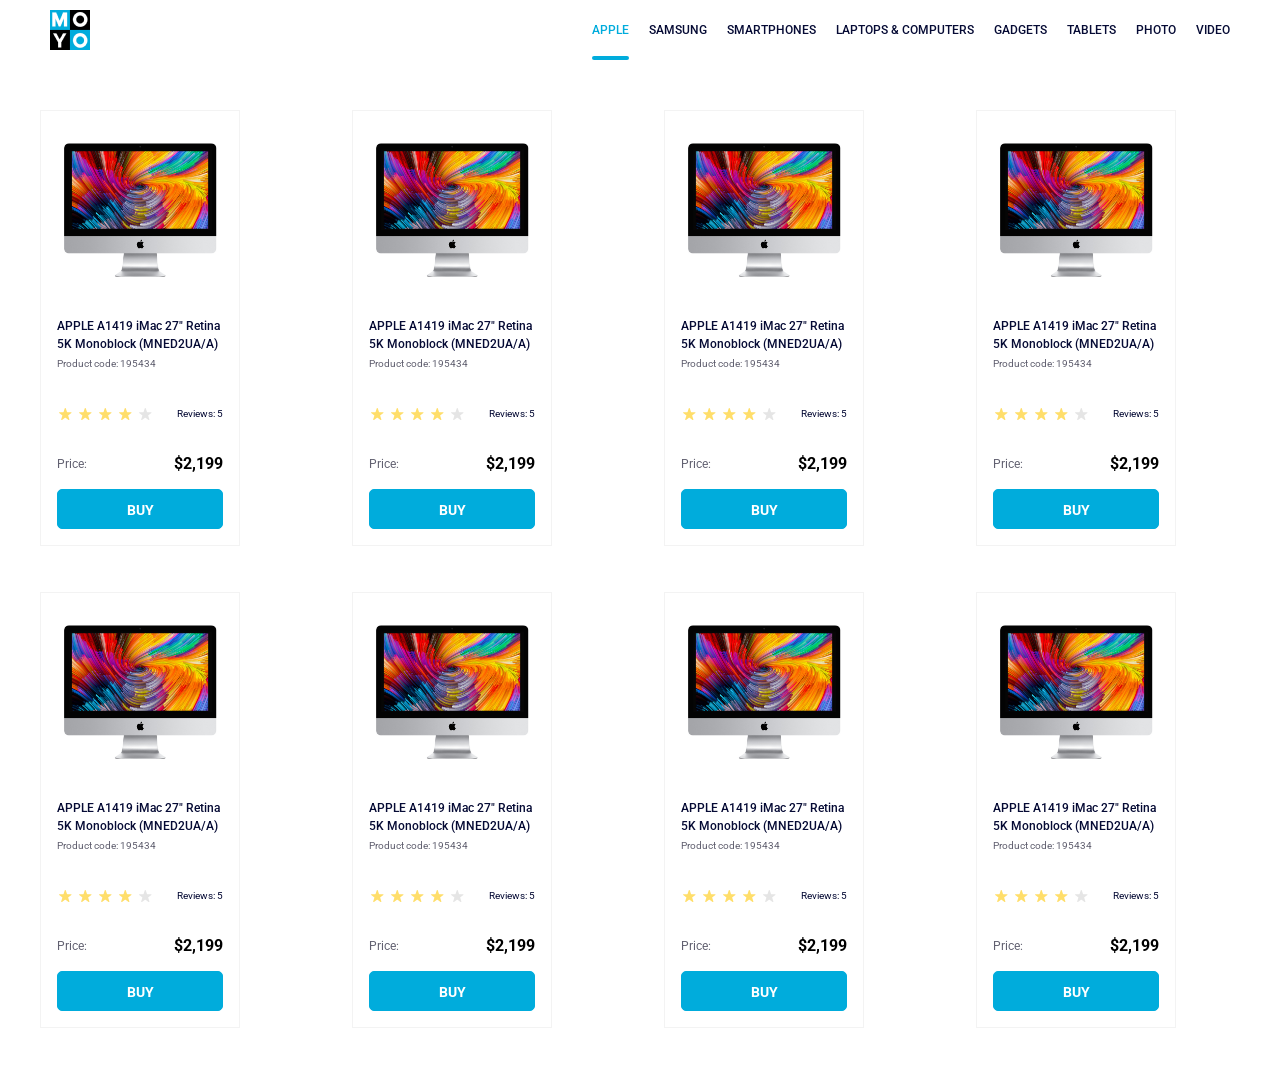
<file: index.html>
<!doctype html><html lang="en"><head><meta charset="utf-8"><meta name="viewport" content="width=device-width, initial-scale=1.0"><title>Catalog</title><link rel="preconnect" href="https://fonts.gstatic.com"><link href="https://fonts.googleapis.com/css2?family=Roboto:wght@400;500;700&display=swap" rel="stylesheet"><link rel="stylesheet" href="index.6029a3b5.css"></head><body> <header class="header"> <a class="logo" href="index.html"> <img class="logo__img" src="logo.eddae0ff.png" alt="Moyo logo"> </a> <nav class="nav"> <ul class="nav__list"> <li class="nav__item"> <a href="#" class="is-active nav__link"> Apple </a> </li> <li class="nav__item"> <a href="#" class="nav__link"> Samsung </a> </li> <li class="nav__item"> <a href="#" class="nav__link"> Smartphones </a> </li> <li class="nav__item"> <a href="#" class="nav__link" data-qa="nav-hover"> Laptops & computers </a> </li> <li class="nav__item"> <a href="#" class="nav__link"> Gadgets </a> </li> <li class="nav__item"> <a href="#" class="nav__link"> Tablets </a> </li> <li class="nav__item"> <a href="#" class="nav__link"> Photo </a> </li> <li class="nav__item"> <a href="#" class="nav__link"> Video </a> </li> </ul> </nav> </header> <main> <div class="card" data-qa="card"> <img class="card__image" src="imac.202c52ff.jpeg" alt="Imac"> <a href="#" class="card__title"> APPLE A1419 iMac 27" Retina <br> 5K Monoblock (MNED2UA/A) </a> <p class="card__code">Product code: 195434</p> <div class="stars stars--4"> <div class="stars__container"> <div class="stars__star"></div> <div class="stars__star"></div> <div class="stars__star"></div> <div class="stars__star"></div> <div class="stars__star"></div> </div> <p class="stars__review">Reviews: 5</p> </div> <div class="card__price"> <span class="card__price-label">Price:</span> <span class="card__price-number">$2,199</span> </div> <div class="card__actions"> <a href="#" class="card__button" data-qa="card-hover"> BUY </a> </div> </div> <div class="card"> <img class="card__image" src="imac.202c52ff.jpeg" alt="Imac"> <a href="#" class="card__title"> APPLE A1419 iMac 27" Retina <br> 5K Monoblock (MNED2UA/A) </a> <p class="card__code">Product code: 195434</p> <div class="stars stars--4"> <div class="stars__container"> <div class="stars__star"></div> <div class="stars__star"></div> <div class="stars__star"></div> <div class="stars__star"></div> <div class="stars__star"></div> </div> <p class="stars__review">Reviews: 5</p> </div> <div class="card__price"> <span class="card__price-label">Price:</span> <span class="card__price-number">$2,199</span> </div> <div class="card__actions"> <a href="#" class="card__button"> BUY </a> </div> </div> <div class="card"> <img class="card__image" src="imac.202c52ff.jpeg" alt="Imac"> <a href="#" class="card__title"> APPLE A1419 iMac 27" Retina <br> 5K Monoblock (MNED2UA/A) </a> <p class="card__code">Product code: 195434</p> <div class="stars stars--4"> <div class="stars__container"> <div class="stars__star"></div> <div class="stars__star"></div> <div class="stars__star"></div> <div class="stars__star"></div> <div class="stars__star"></div> </div> <p class="stars__review">Reviews: 5</p> </div> <div class="card__price"> <span class="card__price-label">Price:</span> <span class="card__price-number">$2,199</span> </div> <div class="card__actions"> <a href="#" class="card__button"> BUY </a> </div> </div> <div class="card"> <img class="card__image" src="imac.202c52ff.jpeg" alt="Imac"> <a href="#" class="card__title"> APPLE A1419 iMac 27" Retina <br> 5K Monoblock (MNED2UA/A) </a> <p class="card__code">Product code: 195434</p> <div class="stars stars--4"> <div class="stars__container"> <div class="stars__star"></div> <div class="stars__star"></div> <div class="stars__star"></div> <div class="stars__star"></div> <div class="stars__star"></div> </div> <p class="stars__review">Reviews: 5</p> </div> <div class="card__price"> <span class="card__price-label">Price:</span> <span class="card__price-number">$2,199</span> </div> <div class="card__actions"> <a href="#" class="card__button" data-qa="hover"> BUY </a> </div> </div> <div class="card"> <img class="card__image" src="imac.202c52ff.jpeg" alt="Imac"> <a href="#" class="card__title"> APPLE A1419 iMac 27" Retina <br> 5K Monoblock (MNED2UA/A) </a> <p class="card__code">Product code: 195434</p> <div class="stars stars--4"> <div class="stars__container"> <div class="stars__star"></div> <div class="stars__star"></div> <div class="stars__star"></div> <div class="stars__star"></div> <div class="stars__star"></div> </div> <p class="stars__review">Reviews: 5</p> </div> <div class="card__price"> <span class="card__price-label">Price:</span> <span class="card__price-number">$2,199</span> </div> <div class="card__actions"> <a href="#" class="card__button"> BUY </a> </div> </div> <div class="card"> <img class="card__image" src="imac.202c52ff.jpeg" alt="Imac"> <a href="#" class="card__title"> APPLE A1419 iMac 27" Retina <br> 5K Monoblock (MNED2UA/A) </a> <p class="card__code">Product code: 195434</p> <div class="stars stars--4"> <div class="stars__container"> <div class="stars__star"></div> <div class="stars__star"></div> <div class="stars__star"></div> <div class="stars__star"></div> <div class="stars__star"></div> </div> <p class="stars__review">Reviews: 5</p> </div> <div class="card__price"> <span class="card__price-label">Price:</span> <span class="card__price-number">$2,199</span> </div> <div class="card__actions"> <a href="#" class="card__button"> BUY </a> </div> </div> <div class="card"> <img class="card__image" src="imac.202c52ff.jpeg" alt="Imac"> <a href="#" class="card__title"> APPLE A1419 iMac 27" Retina <br> 5K Monoblock (MNED2UA/A) </a> <p class="card__code">Product code: 195434</p> <div class="stars stars--4"> <div class="stars__container"> <div class="stars__star"></div> <div class="stars__star"></div> <div class="stars__star"></div> <div class="stars__star"></div> <div class="stars__star"></div> </div> <p class="stars__review">Reviews: 5</p> </div> <div class="card__price"> <span class="card__price-label">Price:</span> <span class="card__price-number">$2,199</span> </div> <div class="card__actions"> <a href="#" class="card__button"> BUY </a> </div> </div> <div class="card"> <img class="card__image" src="imac.202c52ff.jpeg" alt="Imac"> <a href="#" class="card__title"> APPLE A1419 iMac 27" Retina <br> 5K Monoblock (MNED2UA/A) </a> <p class="card__code">Product code: 195434</p> <div class="stars stars--4"> <div class="stars__container"> <div class="stars__star"></div> <div class="stars__star"></div> <div class="stars__star"></div> <div class="stars__star"></div> <div class="stars__star"></div> </div> <p class="stars__review">Reviews: 5</p> </div> <div class="card__price"> <span class="card__price-label">Price:</span> <span class="card__price-number">$2,199</span> </div> <div class="card__actions"> <a href="#" class="card__button"> BUY </a> </div> </div> </main> </body></html>
</file>
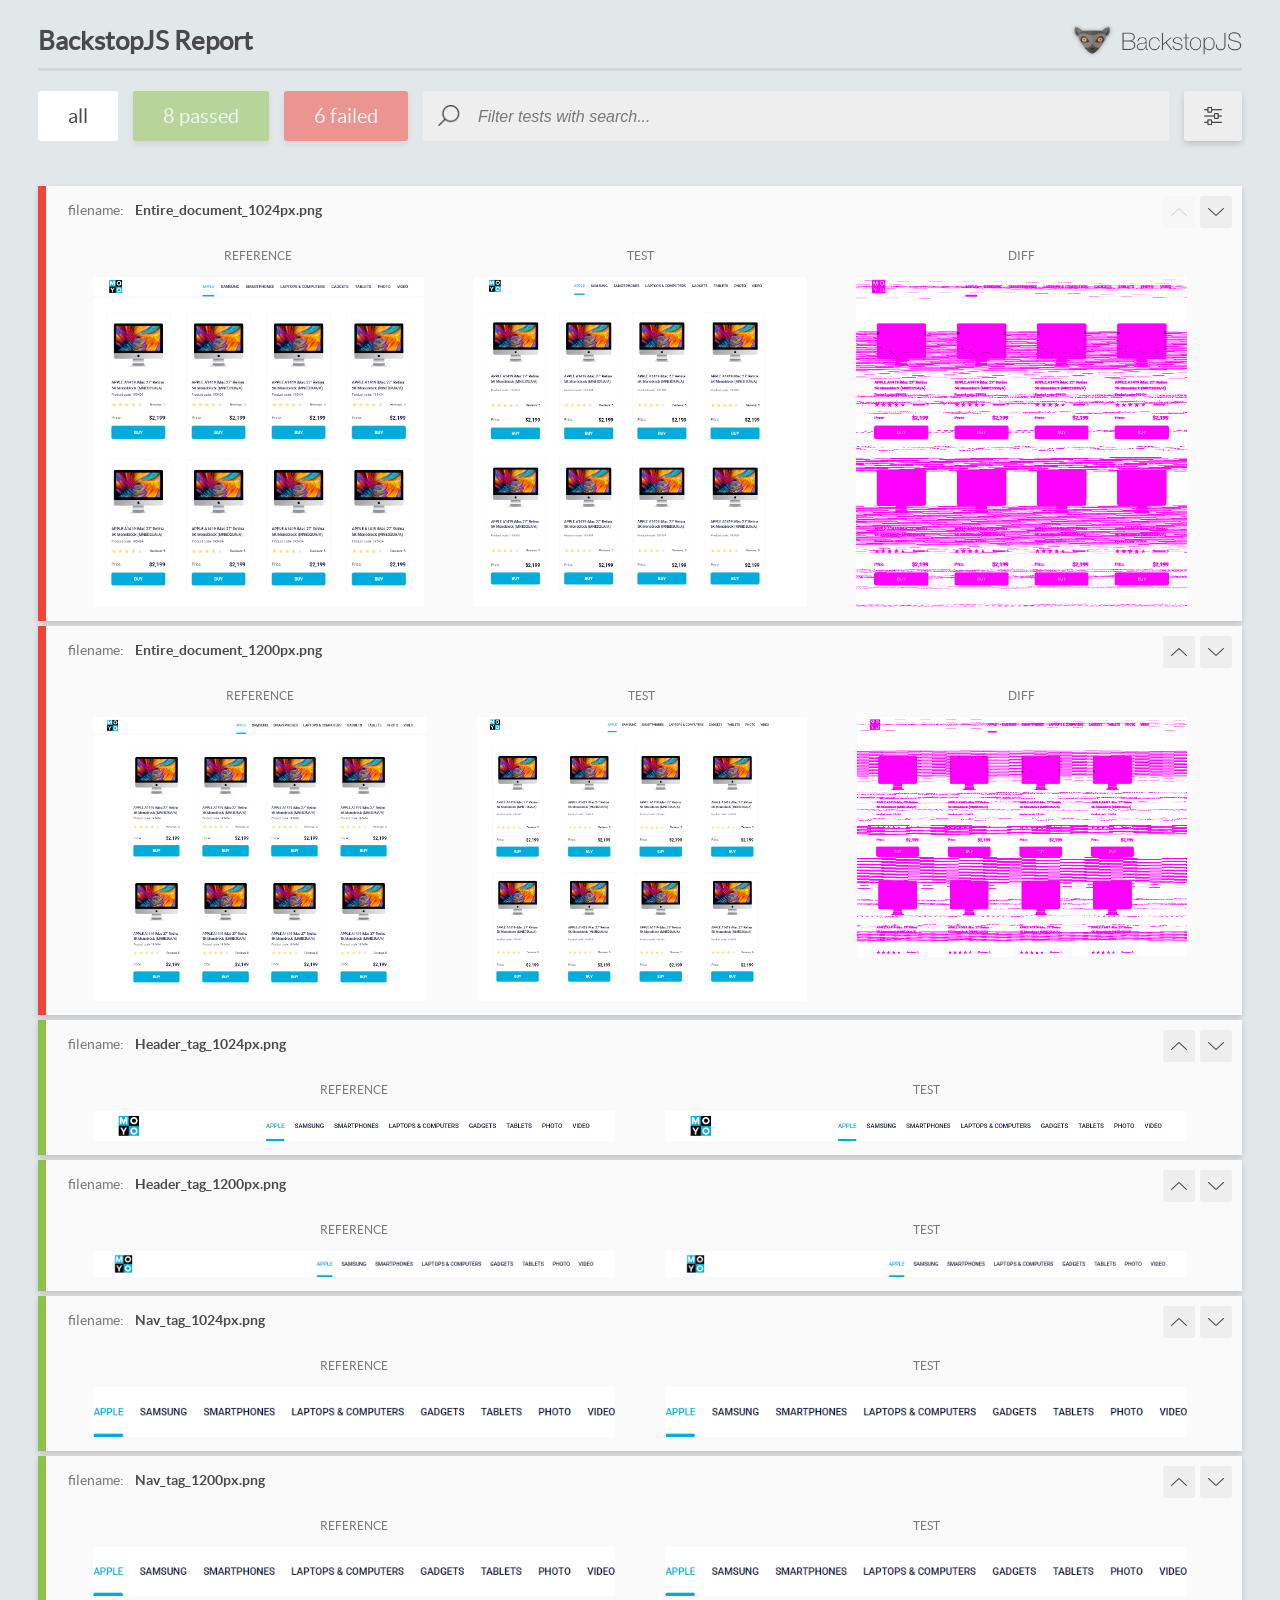
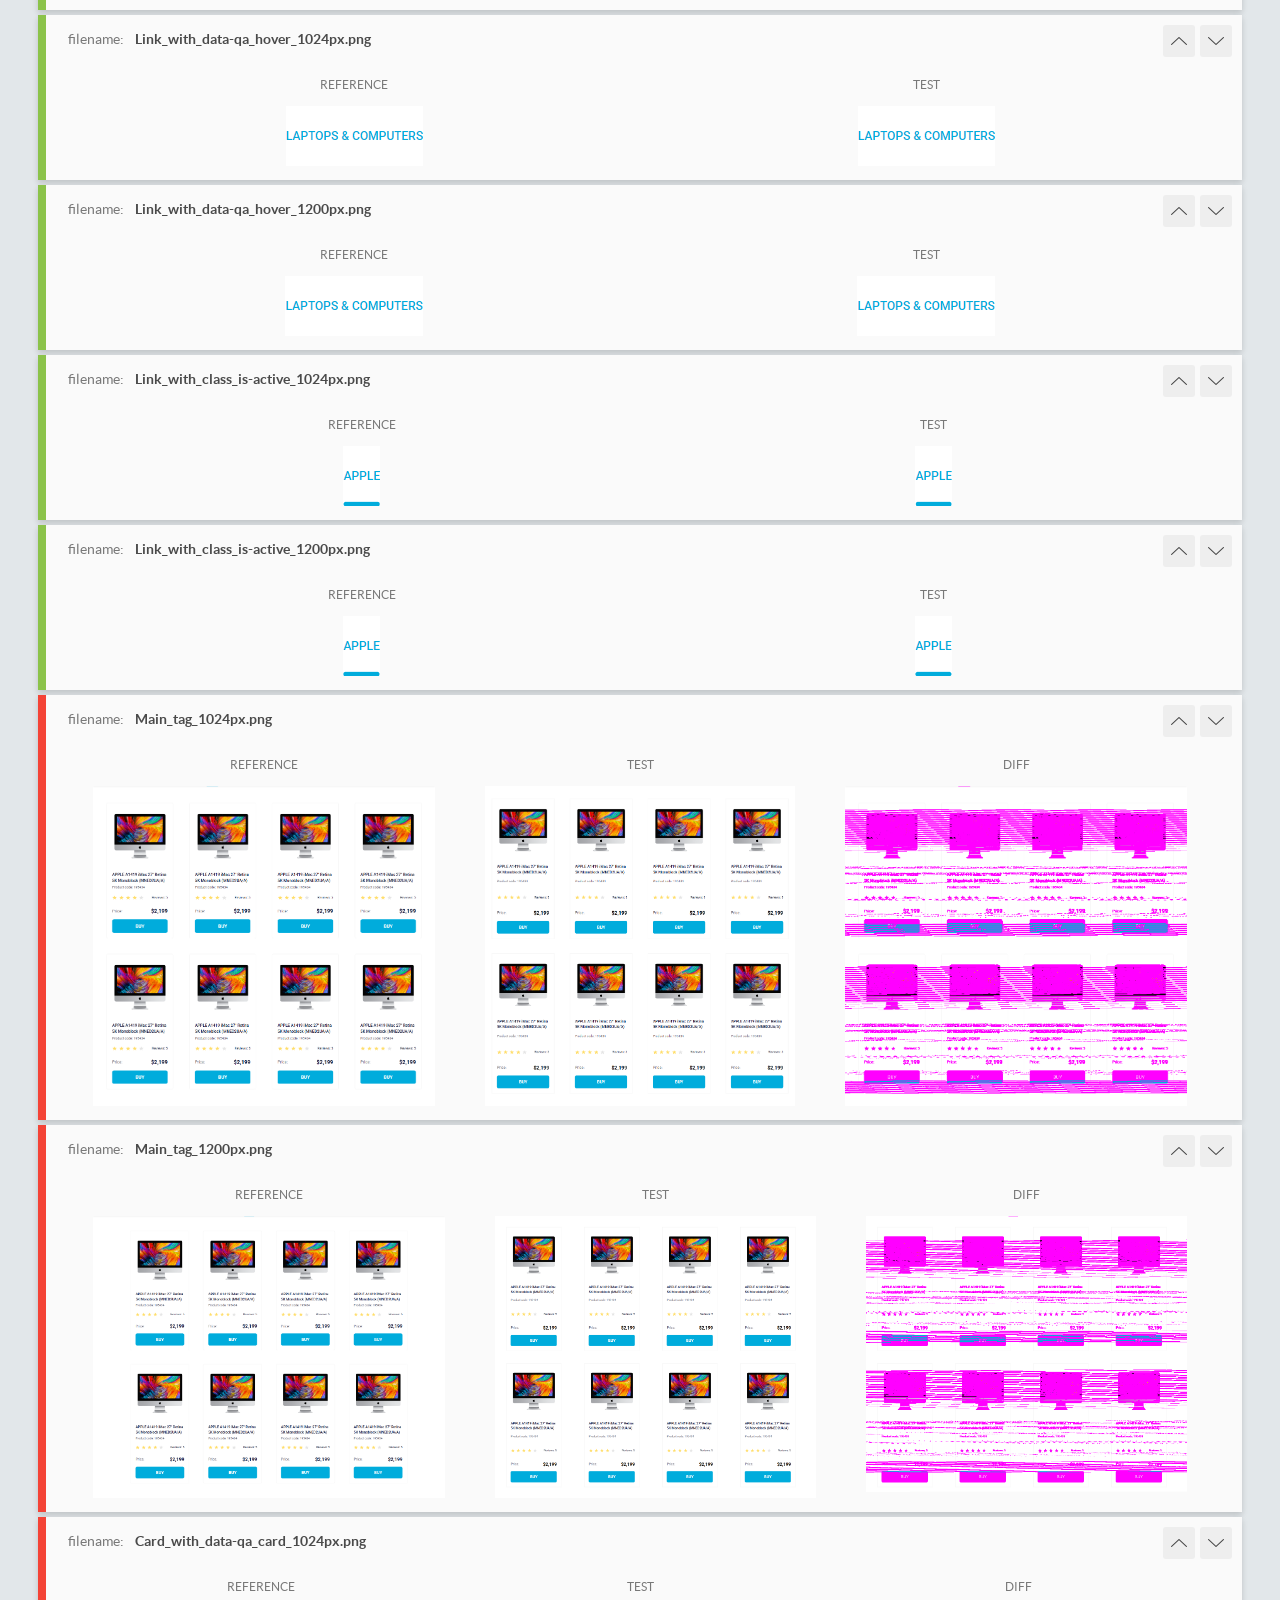
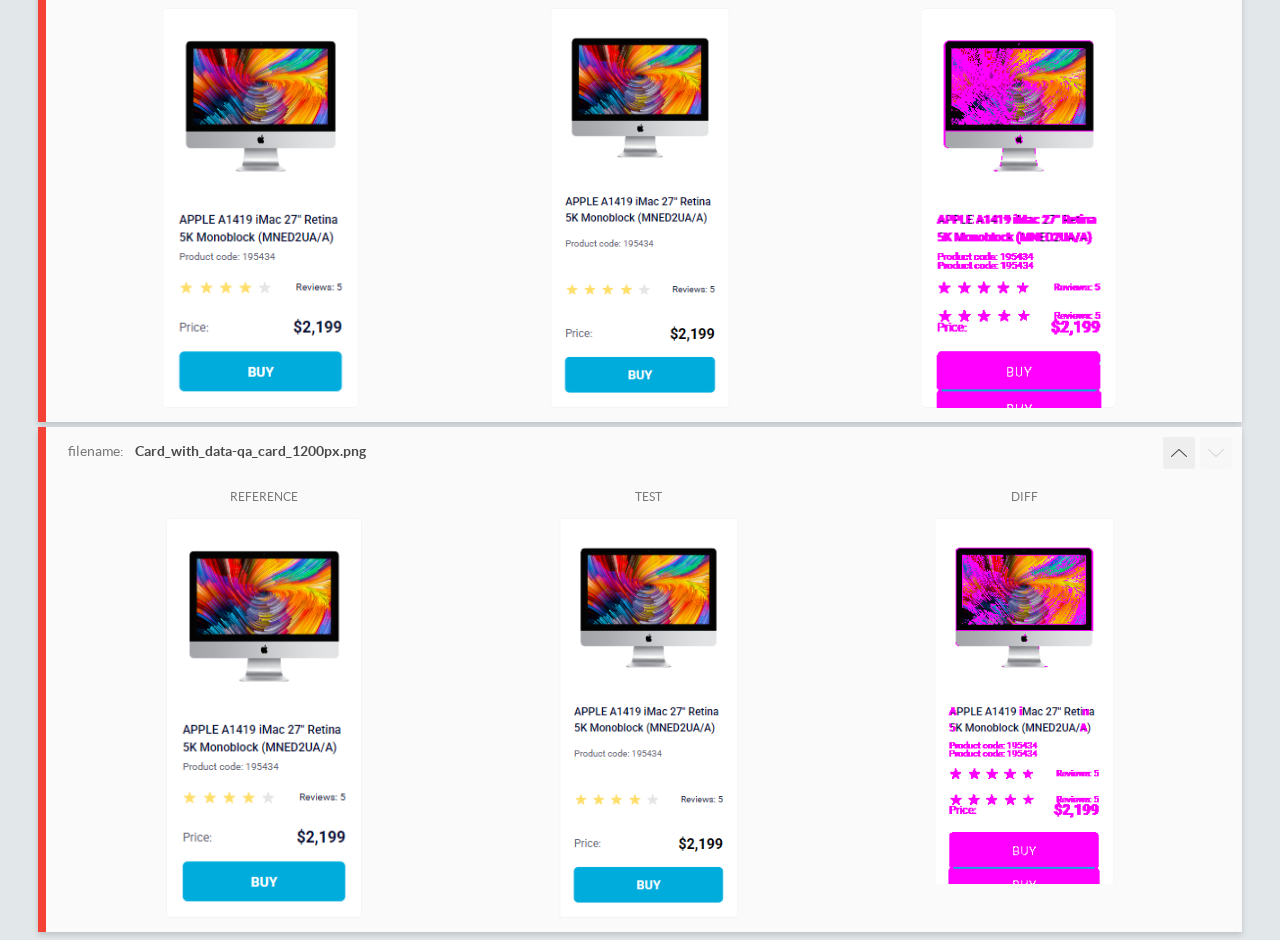
<file: report/html_report/index.html>
<!DOCTYPE html>
<html>
  <head>
    <meta charset="utf-8">
    <!-- Disable Cache -->
    <meta http-equiv="Cache-Control" content="no-cache, no-store, must-revalidate">
    <meta http-equiv="Pragma" content="no-cache">
    <meta http-equiv="Expires" content="0">

    <title>BackstopJS Report</title>

    <style>
      @font-face {
          font-family: 'latoregular';
          src: url('./assets/fonts/lato-regular-webfont.woff2') format('woff2'),
              url('./assets/fonts/lato-regular-webfont.woff') format('woff');
          font-weight: 400;
          font-style: normal;
      }
      @font-face {
          font-family: 'latobold';
          src: url('./assets/fonts/lato-bold-webfont.woff2') format('woff2'),
              url('./assets/fonts/lato-bold-webfont.woff') format('woff');
          font-weight: 700;
          font-style: normal;
      }

      .ReactModal__Body--open {
          overflow: hidden;
      }
      .ReactModal__Body--open .header {
        display: none;
      }

    </style>
  </head>
  <body style="background-color: #E2E7EA">
    <div id="root">

    </div>
    <script>
      function report (report) { // eslint-disable-line no-unused-vars
        window.tests = report;
      }
    </script>
    <script src="config.js"></script>
    <script src="index_bundle.js"></script>
  </body>
</html>
</file>
<file: index.6029a3b5.css>
:root{--color-hover:#00acdc;--nav-height:60px}.header{background-color:#fff;justify-content:space-between;align-items:center;width:100%;padding:0 50px;display:flex}.logo__img{width:auto;height:40px;display:block}.nav__list{margin:0;padding:0;list-style:none;display:flex}.nav{margin-right:100px}.nav__item:not(:last-child){margin-right:20px}.nav__link{height:var(--nav-height);text-transform:uppercase;color:#060b35;align-items:center;font-size:12px;text-decoration:none;transition:color .3s;display:flex;position:relative;overflow:hidden}.nav__link:after{content:"";background-color:var(--color-hover);border-radius:8px;width:0%;height:3px;position:absolute;bottom:0;left:0}.is-active{color:#00acdc}.nav__link.is-active:after{content:"";background-color:var(--color-hover);border-radius:8px;width:100%;height:4px;position:absolute;bottom:0;left:0}.nav__link:hover{color:#00acdc}.card{box-sizing:border-box;transform-origin:50%;border:1px solid #f3f3f3;flex-direction:column;width:200px;padding:32px 16px 16px;transition:transform .3s,box-shadow .3s;display:flex;position:relative}.card__image{width:160px;height:134px;margin-inline:3px;display:block}.card__title{color:#060b35;margin-top:40px;font-size:12px;font-weight:500;line-height:18px;text-decoration:none}.card__code{color:#616070;margin-top:4px;font-size:10px;font-weight:400;line-height:14px}.card__price{color:#616070;justify-content:space-between;align-items:flex-end;margin-top:24px;display:flex}.card__price-label{font-size:12px;font-weight:400;line-height:18px}.card__price-number{color:#000;margin:0;font-size:16px;font-weight:700;line-height:18px}.card__actions{width:100%;margin-top:16px}.card__button{box-sizing:border-box;color:#fff;text-transform:uppercase;text-align:center;cursor:pointer;background-color:#00acdc;border:1px solid #00acdc;border-radius:5px;width:100%;height:40px;font-family:Roboto,sans-serif;font-size:14px;font-weight:700;line-height:40px;text-decoration:none;transition:background-color .3s,color .3s,border-color .3s;display:block}.card__button:hover,.card__button:focus-visible{color:#00acdc;background-color:#fff;border-color:#00acdc}.card:hover{z-index:10;color:#34568b;transform:scale(1.2);box-shadow:0 8px 24px #00000026}.stars{align-items:center;gap:8px;width:auto;margin-top:16px;display:flex}.stars__container{gap:4px;display:flex}.stars__star{background-image:url(star.822d561e.svg);background-position:50%;background-repeat:no-repeat;width:16px;height:16px}.stars--1 .stars__star:nth-child(-n+1),.stars--2 .stars__star:nth-child(-n+2),.stars--3 .stars__star:nth-child(-n+3),.stars--4 .stars__star:nth-child(-n+4),.stars--5 .stars__star:nth-child(-n+5){background-image:url(star-active.edda4c43.svg)}.stars__review{color:#060b35;margin-left:auto;font-size:10px;font-weight:400;line-height:14px}body{box-sizing:border-box;margin:0;padding:0;font-family:Roboto,sans-serif;font-style:normal;font-weight:500}main{grid-template-columns:repeat(auto-fit,minmax(200px,1fr));justify-content:center;gap:46px 48px;padding:50px 40px;display:grid}@media (width>=488px){main{grid-template-columns:repeat(2,1fr)}}@media (width>=768px){main{grid-template-columns:repeat(3,1fr)}}@media (width>=1024px){main{grid-template-columns:repeat(4,1fr)}}
/*# sourceMappingURL=index.6029a3b5.css.map */
</file>
